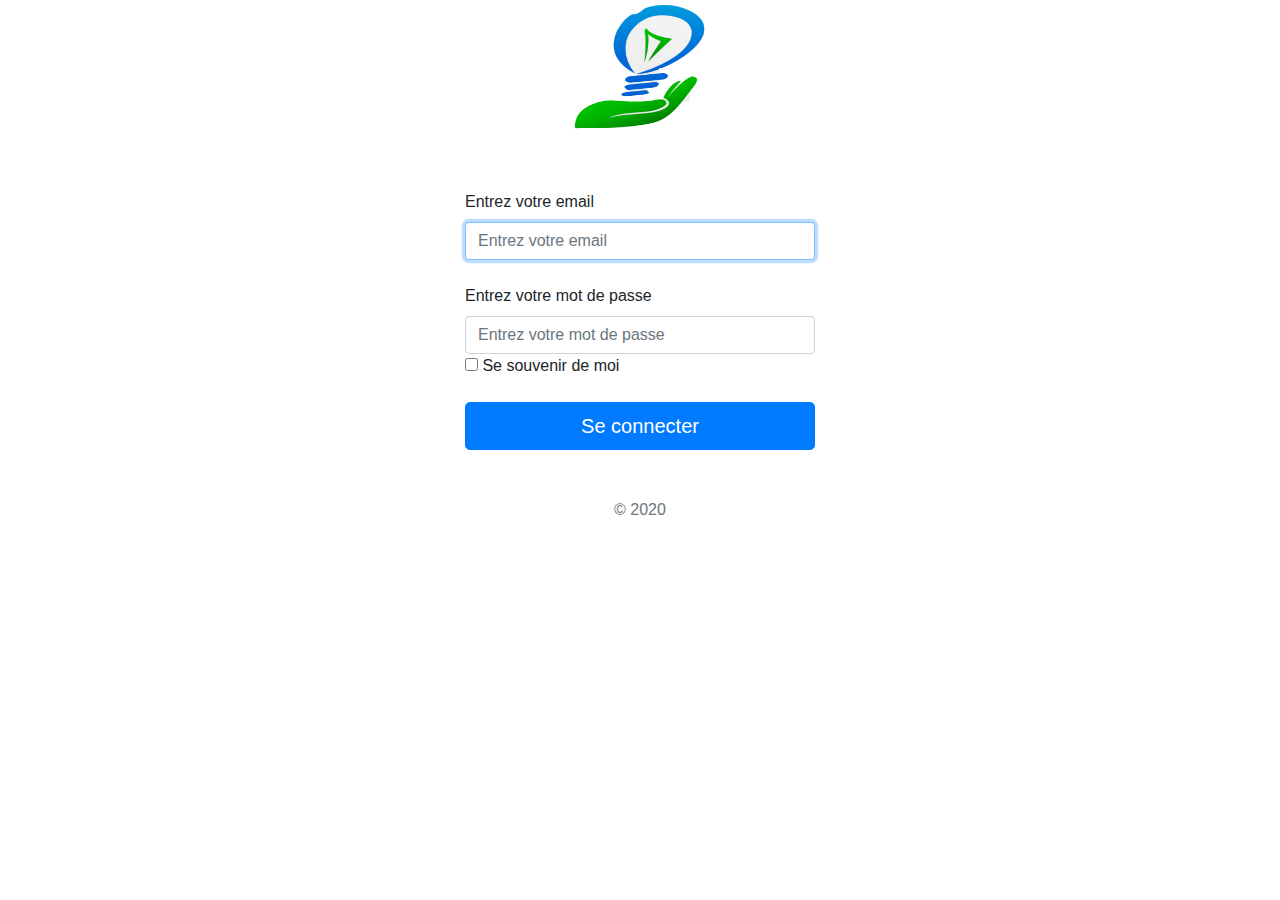
<file: index.html>
<!doctype html>
<html lang="en">
  <head>
    <meta charset="utf-8">
    <meta name="viewport" content="width=device-width, initial-scale=1, shrink-to-fit=no">
    <meta name="description" content="">
    <meta name="author" content="">
    <link rel="icon" href="../../../../favicon.ico">

    <title>Login page</title>

    <!-- Bootstrap core CSS -->
    <link href="dist/css/bootstrap.min.css" rel="stylesheet">

    <!-- Custom styles for this template 
    <link href="floating-labels.css" rel="stylesheet">-->
  </head>

  <body>
    <div class="container">
      <div class="row">
        <div class="col-md-12">
        <form class="form-signin">
          <div class="row">
          <div class="col-md-2"></div>
          <div class="col-md-8">
          <div class="text-center mb-4">
            <img class="mb-4" src="img/logo.png" alt="" width="142" height="142">
          </div>
          <div class="row">
            <div class="col-md-3"></div>
            <div class="col-md-6">
              <label for="inputEmail">Entrez votre email</label>
              <div class="form-label-group">
                <input type="email" id="inputEmail" class="form-control" placeholder="Entrez votre email" required autofocus>
                <br>
              </div>
            </div>
          </div>
          <div class="row">
            <div class="col-md-3"></div>
            <div class="col-md-6">
              <label for="inputPassword">Entrez votre mot de passe</label>
              <div class="form-label-group">
                <input type="password" id="inputPassword" class="form-control" placeholder="Entrez votre mot de passe" required>
                
              </div>
            </div>
          </div>
          <div class="row">
            <div class="col-md-3"></div>
            <div class="col-md-6">
              <div class="checkbox mb-3">
                <label>
                  <input type="checkbox" value="remember-me"> Se souvenir de moi
                </label>
              </div>
              <button class="btn btn-lg btn-primary btn-block" type="submit">Se connecter</button>
            </div>
          </div>
         
          <p class="mt-5 mb-3 text-muted text-center">&copy; 2020</p>
        </div>
      </div>
        </form>
    </div> 
    </div>
  </div>
  </body>
</html>
</file>
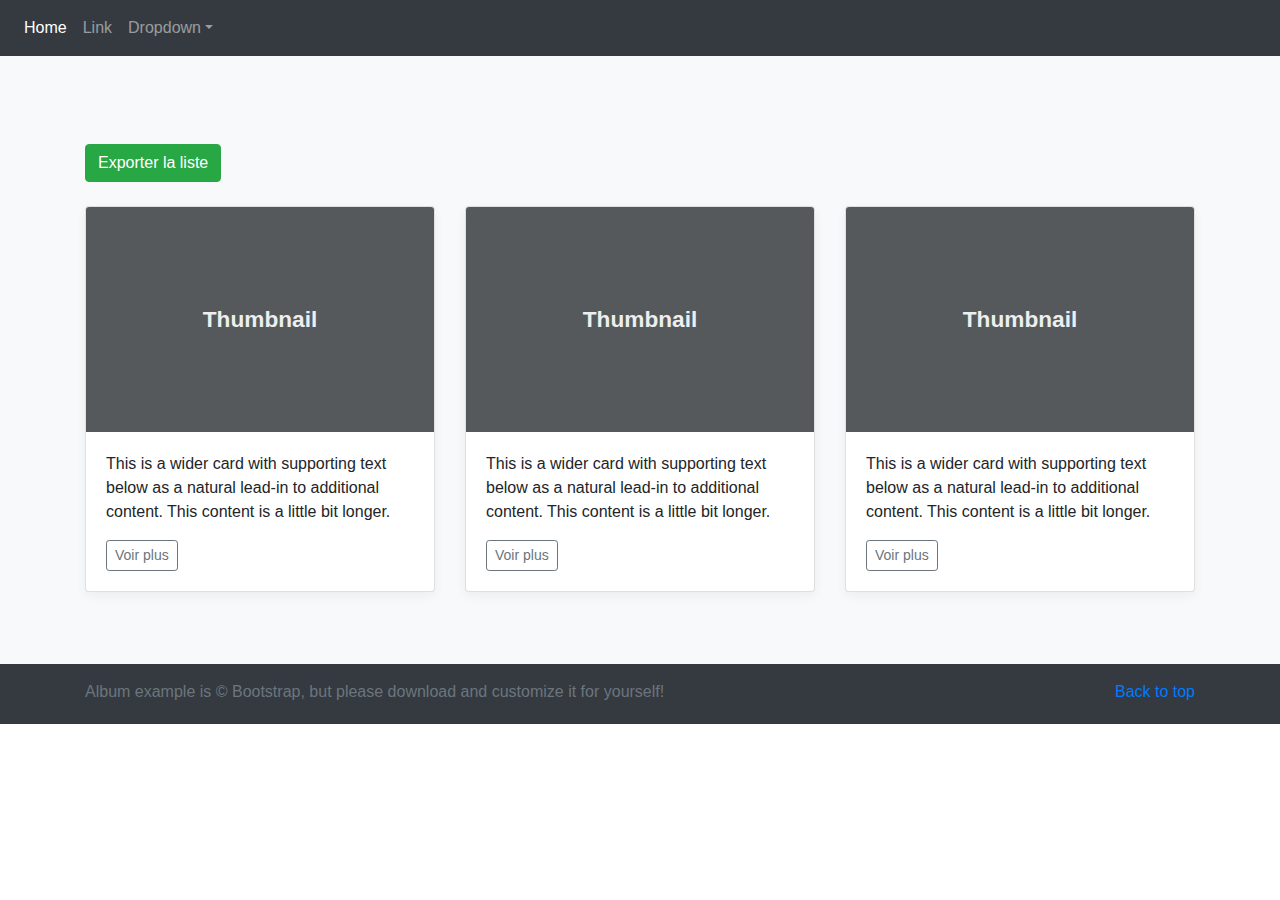
<file: etudiantsListe.html>
<!doctype html>
<html lang="en">
  <head>
    <meta charset="utf-8">
    <meta name="viewport" content="width=device-width, initial-scale=1, shrink-to-fit=no">
    <meta name="description" content="">
    <meta name="author" content="">
    <link rel="icon" href="../../../../favicon.ico">

    <title>TROMBINOSCOPE </title>

    <!-- Bootstrap core CSS -->
    <link href="dist/css/bootstrap.min.css" rel="stylesheet">

    <!-- Custom styles for this template -->
    <link href="album.css" rel="stylesheet">
  </head>

  <body>

    <nav class="navbar navbar-expand-md navbar-dark fixed-top bg-dark">
        <!--<a class="navbar-brand" href="#">Home</a>-->
        <button class="navbar-toggler" type="button" data-toggle="collapse" data-target="#navbarCollapse" aria-controls="navbarCollapse" aria-expanded="false" aria-label="Toggle navigation">
          <span class="navbar-toggler-icon"></span>
        </button>
        <div class="collapse navbar-collapse" id="navbarCollapse">
          <ul class="navbar-nav mr-auto">
            <li class="nav-item active">
              <a class="nav-link" href="#">Home <span class="sr-only">(current)</span></a>
            </li>
            <li class="nav-item">
              <a class="nav-link" href="#">Link</a>
            </li>
            
            <li class="nav-item dropdown">
              <a class="nav-link dropdown-toggle" href="http://example.com" id="dropdown01" data-toggle="dropdown" aria-haspopup="true" aria-expanded="false">Dropdown</a>
              <div class="dropdown-menu" aria-labelledby="dropdown01">
                <a class="dropdown-item" href="#">Action</a>
                <a class="dropdown-item" href="#">Another action</a>
                <a class="dropdown-item" href="#">Something else here</a>
              </div>
            </li>
          </ul>
        </div>
      </nav>

    <main role="main">
        
      <div class="album py-5 bg-light">
        <div class="container">
            <br>
            <br>
            <br>
            <br>
            <button type="button" class="btn btn-success">Exporter la liste</button>
            <br>
            <br>
          <div class="row">
            <div class="col-md-4">
              <div class="card mb-4 box-shadow">
                <img class="card-img-top" data-src="holder.js/100px225?theme=thumb&bg=55595c&fg=eceeef&text=Thumbnail" alt="Card image cap">
                <div class="card-body">
                  <p class="card-text">This is a wider card with supporting text below as a natural lead-in to additional content. This content is a little bit longer.</p>
                  <div class="d-flex justify-content-between align-items-center">
                    <div class="btn-group">
                      <button type="button" class="btn btn-sm btn-outline-secondary">Voir plus</button>
                      
                    </div>
                    
                  </div>
                </div>
              </div>
            </div>
            <div class="col-md-4">
              <div class="card mb-4 box-shadow">
                <img class="card-img-top" data-src="holder.js/100px225?theme=thumb&bg=55595c&fg=eceeef&text=Thumbnail" alt="Card image cap">
                <div class="card-body">
                  <p class="card-text">This is a wider card with supporting text below as a natural lead-in to additional content. This content is a little bit longer.</p>
                  <div class="d-flex justify-content-between align-items-center">
                    <div class="btn-group">
                      <button type="button" class="btn btn-sm btn-outline-secondary">Voir plus</button>
                      
                    </div>
                    
                  </div>
                </div>
              </div>
            </div>
            <div class="col-md-4">
              <div class="card mb-4 box-shadow">
                <img class="card-img-top" data-src="holder.js/100px225?theme=thumb&bg=55595c&fg=eceeef&text=Thumbnail" alt="Card image cap">
                <div class="card-body">
                  <p class="card-text">This is a wider card with supporting text below as a natural lead-in to additional content. This content is a little bit longer.</p>
                  <div class="d-flex justify-content-between align-items-center">
                    <div class="btn-group">
                      <button type="button" class="btn btn-sm btn-outline-secondary">Voir plus</button>
                      
                    </div>
                    
                  </div>
                </div>
              </div>
            </div>
            </div>
          </div>
        </div>
      </div>

    </main>

    <footer class="text-muted bg-dark">
      <div class="container">
        <p class="float-right">
          <a href="#">Back to top</a>
        </p>
        <p>Album example is &copy; Bootstrap, but please download and customize it for yourself!</p>
       
      </div>
    </footer>

    <!-- Bootstrap core JavaScript
    ================================================== -->
    <!-- Placed at the end of the document so the pages load faster -->
    <script src="https://code.jquery.com/jquery-3.2.1.slim.min.js" integrity="sha384-KJ3o2DKtIkvYIK3UENzmM7KCkRr/rE9/Qpg6aAZGJwFDMVNA/GpGFF93hXpG5KkN" crossorigin="anonymous"></script>
    <script>window.jQuery || document.write('<script src="assets/js/vendor/jquery-slim.min.js"><\/script>')</script>
    <script src="assets/js/vendor/popper.min.js"></script>
    <script src="dist/js/bootstrap.min.js"></script>
    <script src="assets/js/vendor/holder.min.js"></script>
  </body>
</html>
</file>
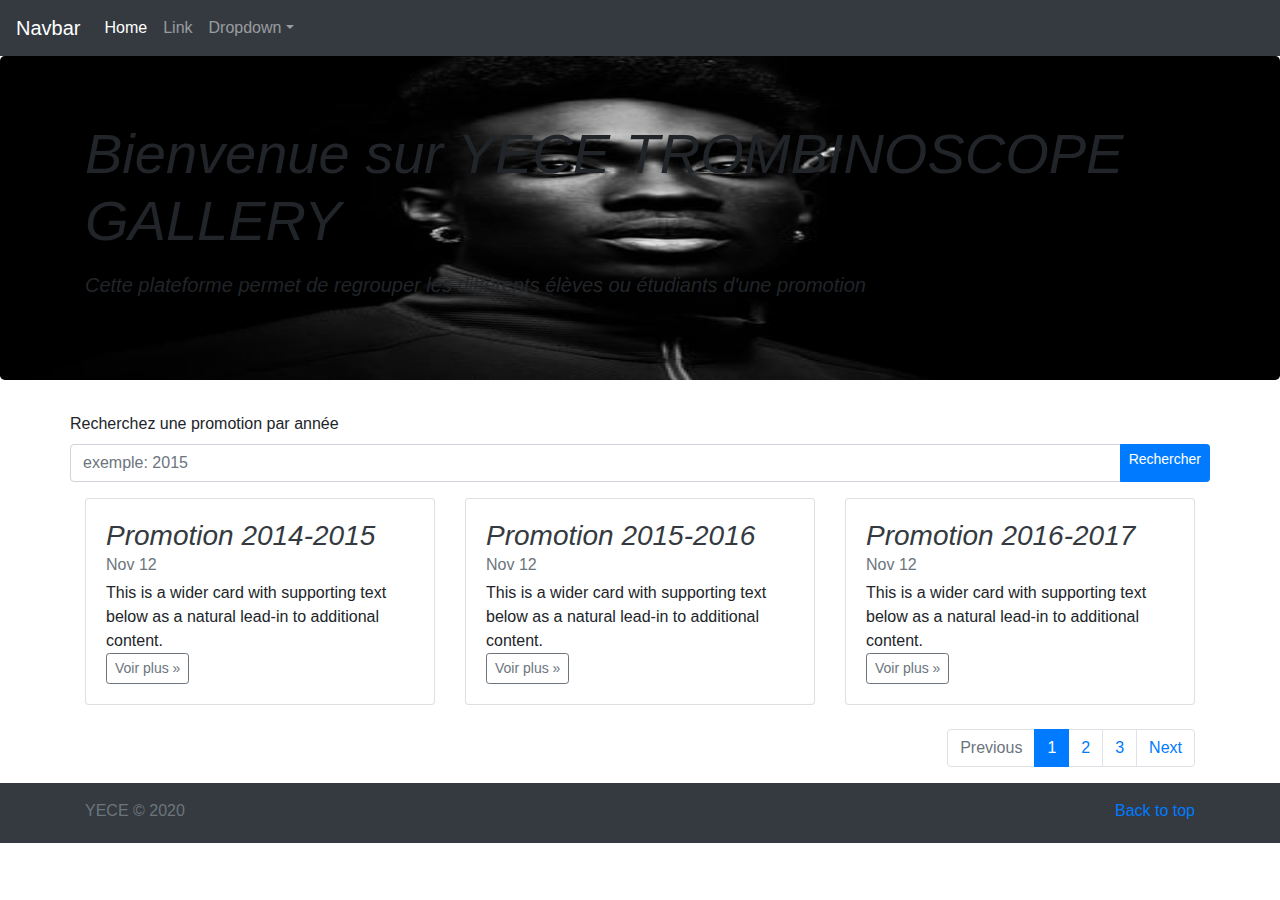
<file: home.html>
<!doctype html>
<html lang="en">
  <head>
    <meta charset="utf-8">
    <meta name="viewport" content="width=device-width, initial-scale=1, shrink-to-fit=no">
    <meta name="description" content="">
    <meta name="author" content="">
    <link rel="icon" href="../../../../favicon.ico">

    <title>Jumbotron Template for Bootstrap</title>

    <!-- Bootstrap core CSS -->
    <link href="dist/css/bootstrap.min.css" rel="stylesheet">

    <!-- Custom styles for this template -->
    <link href="jumbotron.css" rel="stylesheet">
    
  </head>

  <body>

    <nav class="navbar navbar-expand-md navbar-dark fixed-top bg-dark">
      <a class="navbar-brand" href="#">Navbar</a>
      <button class="navbar-toggler" type="button" data-toggle="collapse" data-target="#navbarsExampleDefault" aria-controls="navbarsExampleDefault" aria-expanded="false" aria-label="Toggle navigation">
        <span class="navbar-toggler-icon"></span>
      </button>

      <div class="collapse navbar-collapse" id="navbarsExampleDefault">
        <ul class="navbar-nav mr-auto">
          <li class="nav-item active">
            <a class="nav-link" href="#">Home <span class="sr-only">(current)</span></a>
          </li>
          <li class="nav-item">
            <a class="nav-link" href="#">Link</a>
          </li>
          
          <li class="nav-item dropdown">
            <a class="nav-link dropdown-toggle" href="http://example.com" id="dropdown01" data-toggle="dropdown" aria-haspopup="true" aria-expanded="false">Dropdown</a>
            <div class="dropdown-menu" aria-labelledby="dropdown01">
              <a class="dropdown-item" href="#">Action</a>
              <a class="dropdown-item" href="#">Another action</a>
              <a class="dropdown-item" href="#">Something else here</a>
            </div>
          </li>
        </ul>
        
      </div>
    </nav>

    <main role="main">

      <!-- Main jumbotron for a primary marketing message or call to action -->
      <div class="jumbotron">
        <div class="container">
          
         
          <div class="col-md-12 px-0">
            <h1 class="display-4 font-italic">Bienvenue sur YECE TROMBINOSCOPE GALLERY</h1>
            <p class="lead my-3 font-italic">Cette plateforme permet de regrouper les différents élèves ou étudiants d'une promotion</p>
          </div>
        </div>
      </div>

      <div class="container">
        <!-- Example row of columns -->

        <div class="row">
          <label for="demo">Recherchez une promotion par année</label>
          <div class="input-group mb-3">
            <input type="text" class="form-control" placeholder="exemple: 2015" id="demo" name="promotion">
            <div class="input-group-append">
              <a class="btn btn-sm btn-primary" href="etudiantsListe.html" role="button">Rechercher </a>
            </div>
          </div>
          <div class="col-md-4">
            <div class="card flex-md-row mb-4 box-shadow h-md-250">
              <div class="card-body d-flex flex-column align-items-start">
                <h3 class="mb-0">
                  <a class="text-dark font-italic" href="#">Promotion 2014-2015</a>
                </h3>
                <div class="mb-1 text-muted">Nov 12</div>
                <p class="card-text mb-auto">This is a wider card with supporting text below as a natural lead-in to additional content.</p>
                <a class="btn btn-sm btn-outline-secondary" href="etudiantsListe.html" role="button">Voir plus &raquo;</a>
              </div>
            </div>
          </div>
          <div class="col-md-4">
            <div class="card flex-md-row mb-4 box-shadow h-md-250">
              <div class="card-body d-flex flex-column align-items-start">
                
                <h3 class="mb-0">
                  <a class="text-dark font-italic" href="#">Promotion 2015-2016</a>
                </h3>
                <div class="mb-1 text-muted">Nov 12</div>
                <p class="card-text mb-auto">This is a wider card with supporting text below as a natural lead-in to additional content.</p>
                <a class="btn btn-sm btn-outline-secondary" href="etudiantsListe.html" role="button">Voir plus &raquo;</a>
              </div>
            </div>
          </div>
          <div class="col-md-4">
            <div class="card flex-md-row mb-4 box-shadow h-md-250">
              <div class="card-body d-flex flex-column align-items-start">
                <h3 class="mb-0">
                  <a class="text-dark font-italic" href="#">Promotion 2016-2017</a>
                </h3>
                <div class="mb-1 text-muted">Nov 12</div>
                <p class="card-text mb-auto">This is a wider card with supporting text below as a natural lead-in to additional content.</p>
                <a class="btn btn-sm btn-outline-secondary" href="etudiatsListe.html" role="button">Voir plus &raquo;</a>
              </div>
             
            </div>
          </div>
        </div>
        
        <nav aria-label="Page navigation example">
          <ul class="pagination justify-content-end">
            <li class="page-item disabled">
              <a class="page-link" href="#" tabindex="-1" aria-disabled="true">Previous</a>
            </li>
            <li class="page-item active" aria-current="page"><a class="page-link" href="#">1</a></li>
            <li class="page-item"><a class="page-link" href="#">2</a></li>
            <li class="page-item"><a class="page-link" href="#">3</a></li>
            <li class="page-item">
              <a class="page-link" href="#">Next</a>
            </li>
          </ul>
        </nav>
      </div> <!-- /container -->

    </main>

    <footer class="text-muted bg-dark">
      <div class="container">
        <p class="float-right">
          <a href="#">Back to top</a>
        </p>
        <p>YECE &copy; 2020</p>
       
      </div>
    </footer>

    <script src="https://code.jquery.com/jquery-3.2.1.slim.min.js" integrity="sha384-KJ3o2DKtIkvYIK3UENzmM7KCkRr/rE9/Qpg6aAZGJwFDMVNA/GpGFF93hXpG5KkN" crossorigin="anonymous"></script>
    <script>window.jQuery || document.write('<script src="assets/js/vendor/jquery-slim.min.js"><\/script>')</script>
    <script src="assets/js/vendor/popper.min.js"></script>
    <script src="dist/js/bootstrap.min.js"></script>
    <script src="assets/js/vendor/holder.min.js"></script>
  </body>
</html>
</file>
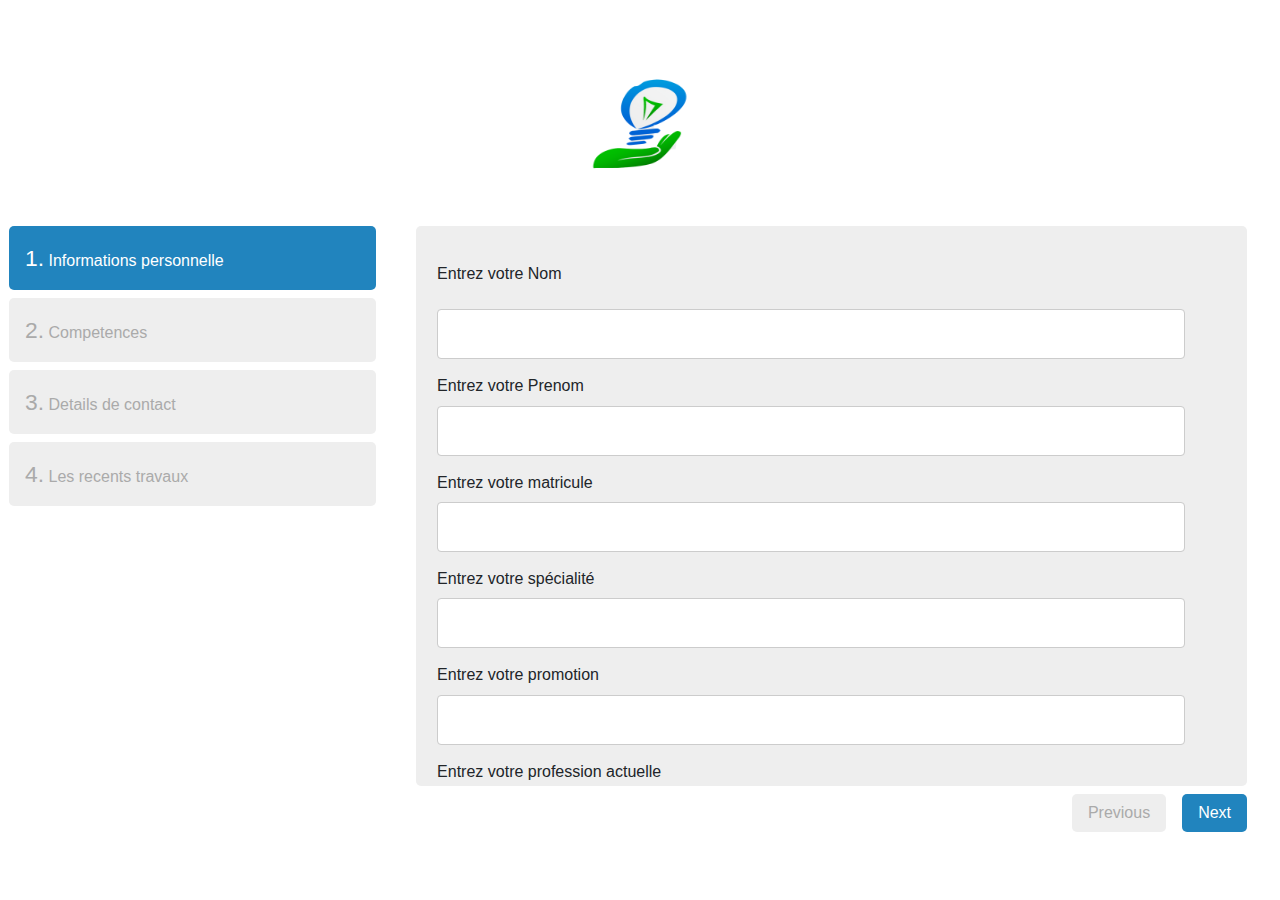
<file: register.html>
<!doctype html>
<html lang="en">
  <head>
    <meta charset="utf-8">
    <meta name="viewport" content="width=device-width, initial-scale=1, shrink-to-fit=no">
    <meta name="description" content="">
    <meta name="author" content="">
    <link rel="icon" href="../../../../favicon.ico">

    <title>Login page</title>

    <!-- Bootstrap core CSS -->
    <link href="dist/css/bootstrap.min.css" rel="stylesheet">

    <!-- Custom styles for this template -->
    <link href="floating-labels.css" rel="stylesheet">
    <link rel="stylesheet" href="dist/css/normalize.css">
    <link rel="stylesheet" href="dist/css/main.css">
    <link rel="stylesheet" href="dist/css/jquery.steps.css">
  </head>

  <body>
    <form class="form-signin">
      <div class="text-center mb-4" style="padding-top: 75px;">
        <img class="mb-4" src="img/logo.png" alt="" width="102" height="102">
      </div>

        <div class="content">
            <div id="wizard">
                <h2>Informations personnelle</h2>
                <section>
                    <p>
                         <label for="inputEmail">Entrez votre Nom</label>
                          <div class="form-label-group">
                            <input type="text" id="inputEmail" class="form-control"  required autofocus>
                          </div>
                          <label for="inputEmail">Entrez votre Prenom</label>
                          <div class="form-label-group">
                            <input type="text" id="inputEmail" class="form-control" >
                            
                          </div>
                          <label for="inputEmail">Entrez votre matricule</label>
                          <div class="form-label-group">
                            <input type="text" id="inputEmail" class="form-control" >
                            
                          </div>
                          <label for="inputEmail">Entrez votre spécialité</label>
                          <div class="form-label-group">
                            <input type="text" id="inputEmail" class="form-control" >
                            
                          </div>
                          <label for="inputEmail">Entrez votre promotion</label>
                          <div class="form-label-group">
                            <input type="text" id="inputEmail" class="form-control" >
                            
                          </div>
                          <label for="inputEmail">Entrez votre profession actuelle</label>
                          <div class="form-label-group">
                            <input type="text" id="inputEmail" class="form-control" >
                            
                          </div>
                    </p>
                </section>

                <h2>Competences</h2>
                <section>
                    <p>
                        hjfsdhjsfdjhfds
                    </p>
                </section>

                <h2>Details de contact</h2>
                <section>
                    <p>
                        hjfsdhjsfdjhfds
                    </p>
                </section>

                <h2>Les recents travaux</h2>
                <section>
                    <p>
                        hjfsdhjsfdjhfds
                    </p>
                </section>
            </div>
        </div>
    </form>
    <script src="https://code.jquery.com/jquery-3.2.1.slim.min.js" integrity="sha384-KJ3o2DKtIkvYIK3UENzmM7KCkRr/rE9/Qpg6aAZGJwFDMVNA/GpGFF93hXpG5KkN" crossorigin="anonymous"></script>
        <script>window.jQuery || document.write('<script src="assets/js/vendor/jquery-slim.min.js"><\/script>')</script>
        <script src="dist/lib/modernizr-2.6.2.min.js"></script>
        <script src="dist/lib/jquery-1.9.1.min.js"></script>
        <script src="dist/lib/jquery.cookie-1.3.1.js"></script>
        <script src="dist/lib/jquery.steps.js"></script>
        <script>
            $(function ()
            {
                $("#wizard").steps({
                    headerTag: "h2",
                    bodyTag: "section",
                    transitionEffect: "slideLeft",
                    stepsOrientation: "vertical"
                });
            });
        </script>
  </body>
</html>
</file>
<file: floating-labels.css>
:root {
  --input-padding-x: .75rem;
  --input-padding-y: .75rem;
}

html,
body {
  height: 100%;
}


.form-signin {
  width: 100%;
  max-width: 1320px;
  padding: 1px;
  margin: 0 auto;
}

.form-label-group {
  position: relative;
  margin-bottom: 1rem;
}

/*.form-label-group > input,
.form-label-group > label {
  padding: var(--input-padding-y) var(--input-padding-x);
}*/

.form-label-group > label {
  position: absolute;
  top: 0;
  left: 0;
  display: block;
  width: 100%;
  margin-bottom: 0; /* Override default `<label>` margin */
  line-height: 1.5;
  color: #495057;
  border: 1px solid transparent;
  border-radius: .25rem;
  transition: all .1s ease-in-out;
}

.form-label-group input::-webkit-input-placeholder {
  color: transparent;
}

.form-label-group input:-ms-input-placeholder {
  color: transparent;
}

.form-label-group input::-ms-input-placeholder {
  color: transparent;
}

.form-label-group input::-moz-placeholder {
  color: transparent;
}

.form-label-group input::placeholder {
  color: transparent;
}

.form-label-group input:not(:placeholder-shown) {
  padding-top: calc(var(--input-padding-y) + var(--input-padding-y) * (2 / 3));
  padding-bottom: calc(var(--input-padding-y) / 3);
}

.form-label-group input:not(:placeholder-shown) ~ label {
  padding-top: calc(var(--input-padding-y) / 3);
  padding-bottom: calc(var(--input-padding-y) / 3);
  font-size: 12px;
  color: #777;
}
</file>
<file: album.css>
:root {
  --jumbotron-padding-y: 2rem;
}

.jumbotron {
  padding-top: var(--jumbotron-padding-y);
  padding-bottom: var(--jumbotron-padding-y);
  margin-bottom: 0;
  background-color: #fff;
}
@media (min-width: 768px) {
  .jumbotron {
    padding-top: calc(var(--jumbotron-padding-y) * 2);
    padding-bottom: calc(var(--jumbotron-padding-y) * 2);
  }
}

.jumbotron p:last-child {
  margin-bottom: 0;
}

.jumbotron-heading {
  font-weight: 300;
}

.jumbotron .container {
  max-width: 40rem;
}

footer {
  padding-top: 1rem;
  padding-bottom: 1rem;
}

footer p {
  margin-bottom: .25rem;
}

.box-shadow { box-shadow: 0 .25rem .75rem rgba(0, 0, 0, .05); }
</file>
<file: jumbotron.css>
/* Move down content because we have a fixed navbar that is 3.5rem tall */
body {
  padding-top: 3.5rem;
}
footer {
  padding-top: 1rem;
  padding-bottom: 1rem;
}

footer p {
  margin-bottom: .25rem;
}
.jumbotron{
  background: url("img/img1.jpg") no-repeat center center; 
  -webkit-background-size: 100% 100%;
  -moz-background-size: 100% 100%;
  -o-background-size: 100% 100%;
  background-size: 100% 100%;
}
</file>
<file: dist/css/main.css>
/*
 * HTML5 Boilerplate
 *
 * What follows is the result of much research on cross-browser styling.
 * Credit left inline and big thanks to Nicolas Gallagher, Jonathan Neal,
 * Kroc Camen, and the H5BP dev community and team.
 */

/* ==========================================================================
   Base styles: opinionated defaults
   ========================================================================== */

html,
button,
input,
select,
textarea {
    color: #222;
}

body {
    font-size: 1em;
    line-height: 1.4;
}

/*
 * Remove text-shadow in selection highlight: h5bp.com/i
 * These selection rule sets have to be separate.
 * Customize the background color to match your design.
 */

::-moz-selection {
    background: #b3d4fc;
    text-shadow: none;
}

::selection {
    background: #b3d4fc;
    text-shadow: none;
}

/*
 * A better looking default horizontal rule
 */

hr {
    display: block;
    height: 1px;
    border: 0;
    border-top: 1px solid #ccc;
    margin: 1em 0;
    padding: 0;
}

/*
 * Remove the gap between images and the bottom of their containers: h5bp.com/i/440
 */

img {
    vertical-align: middle;
}

/*
 * Remove default fieldset styles.
 */

fieldset {
    border: 0;
    margin: 0;
    padding: 0;
}

/*
 * Allow only vertical resizing of textareas.
 */

textarea {
    resize: vertical;
}

/* ==========================================================================
   Chrome Frame prompt
   ========================================================================== */

.chromeframe {
    margin: 0.2em 0;
    background: #ccc;
    color: #000;
    padding: 0.2em 0;
}

/* ==========================================================================
   Author's custom styles
   ========================================================================== */

















/* ==========================================================================
   Helper classes
   ========================================================================== */

/*
 * Image replacement
 */

.ir {
    background-color: transparent;
    border: 0;
    overflow: hidden;
    /* IE 6/7 fallback */
    *text-indent: -9999px;
}

.ir:before {
    content: "";
    display: block;
    width: 0;
    height: 150%;
}

/*
 * Hide from both screenreaders and browsers: h5bp.com/u
 */

.hidden {
    display: none !important;
    visibility: hidden;
}

/*
 * Hide only visually, but have it available for screenreaders: h5bp.com/v
 */

.visuallyhidden {
    border: 0;
    clip: rect(0 0 0 0);
    height: 1px;
    margin: -1px;
    overflow: hidden;
    padding: 0;
    position: absolute;
    width: 1px;
}

/*
 * Extends the .visuallyhidden class to allow the element to be focusable
 * when navigated to via the keyboard: h5bp.com/p
 */

.visuallyhidden.focusable:active,
.visuallyhidden.focusable:focus {
    clip: auto;
    height: auto;
    margin: 0;
    overflow: visible;
    position: static;
    width: auto;
}

/*
 * Hide visually and from screenreaders, but maintain layout
 */

.invisible {
    visibility: hidden;
}

/*
 * Clearfix: contain floats
 *
 * For modern browsers
 * 1. The space content is one way to avoid an Opera bug when the
 *    `contenteditable` attribute is included anywhere else in the document.
 *    Otherwise it causes space to appear at the top and bottom of elements
 *    that receive the `clearfix` class.
 * 2. The use of `table` rather than `block` is only necessary if using
 *    `:before` to contain the top-margins of child elements.
 */

.clearfix:before,
.clearfix:after {
    content: " "; /* 1 */
    display: table; /* 2 */
}

.clearfix:after {
    clear: both;
}

/*
 * For IE 6/7 only
 * Include this rule to trigger hasLayout and contain floats.
 */

.clearfix {
    *zoom: 1;
}

/* ==========================================================================
   EXAMPLE Media Queries for Responsive Design.
   These examples override the primary ('mobile first') styles.
   Modify as content requires.
   ========================================================================== */

@media only screen and (min-width: 35em) {
    /* Style adjustments for viewports that meet the condition */
}

@media print,
       (-o-min-device-pixel-ratio: 5/4),
       (-webkit-min-device-pixel-ratio: 1.25),
       (min-resolution: 120dpi) {
    /* Style adjustments for high resolution devices */
}

/* ==========================================================================
   Print styles.
   Inlined to avoid required HTTP connection: h5bp.com/r
   ========================================================================== */

@media print {
    * {
        background: transparent !important;
        color: #000 !important; /* Black prints faster: h5bp.com/s */
        box-shadow: none !important;
        text-shadow: none !important;
    }

    a,
    a:visited {
        text-decoration: underline;
    }

    a[href]:after {
        content: " (" attr(href) ")";
    }

    abbr[title]:after {
        content: " (" attr(title) ")";
    }

    /*
     * Don't show links for images, or javascript/internal links
     */

    .ir a:after,
    a[href^="javascript:"]:after,
    a[href^="#"]:after {
        content: "";
    }

    pre,
    blockquote {
        border: 1px solid #999;
        page-break-inside: avoid;
    }

    thead {
        display: table-header-group; /* h5bp.com/t */
    }

    tr,
    img {
        page-break-inside: avoid;
    }

    img {
        max-width: 100% !important;
    }

    @page {
        margin: 0.5cm;
    }

    p,
    h2,
    h3 {
        orphans: 3;
        widows: 3;
    }

    h2,
    h3 {
        page-break-after: avoid;
    }
}
</file>
